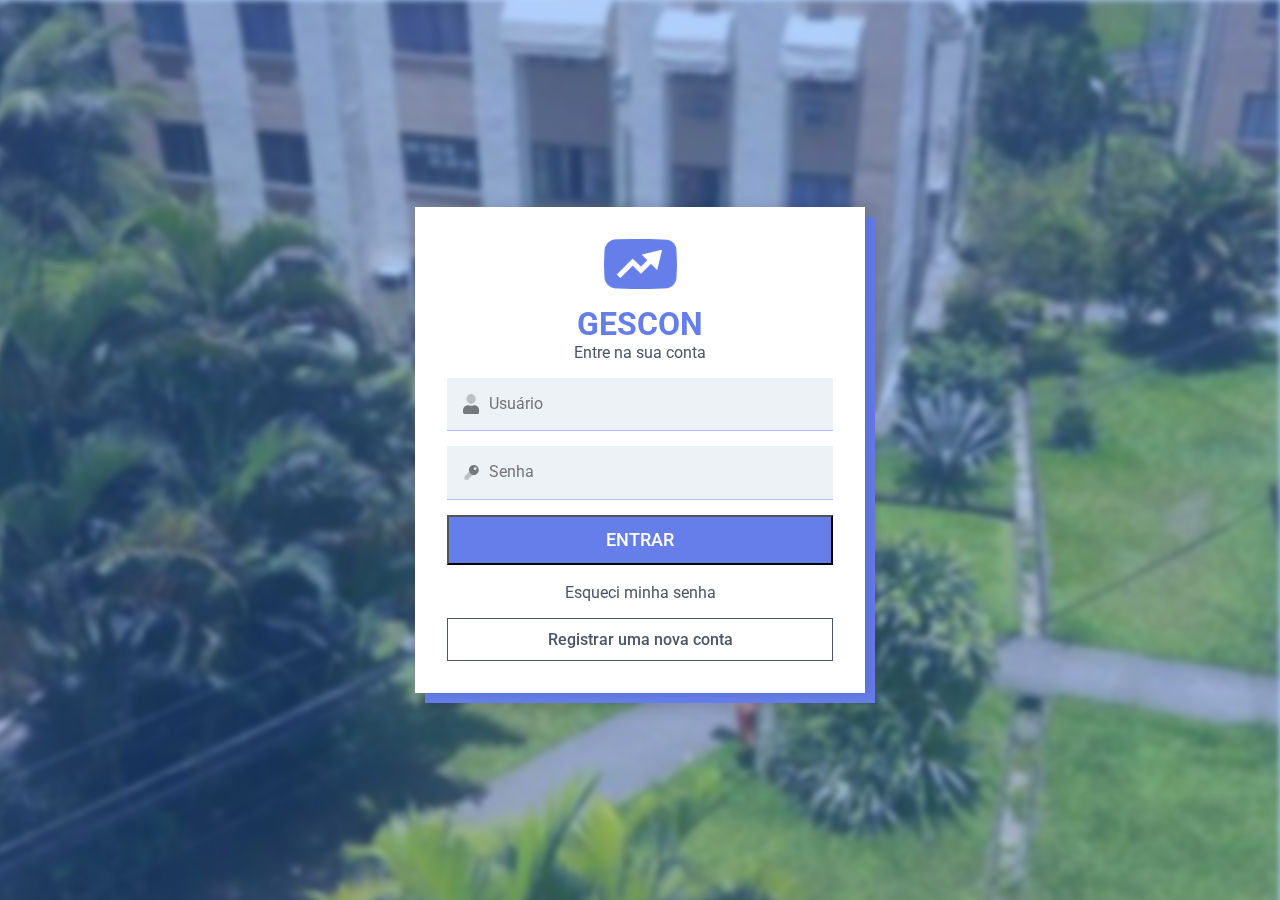
<file: index.html>
<!DOCTYPE html>
<html lang="pt-BR" class="fundo">
  <head>
    <meta charset="UTF-8" />
    <meta name="viewport" content="width=device-width, initial-scale=1.0" />
    <title>Login GESCON</title>

    <link rel="preconnect" href="https://fonts.googleapis.com" />
    <link rel="preconnect" href="https://fonts.gstatic.com" crossorigin />
    <link href="https://fonts.googleapis.com/css2?family=Roboto:wght@400;500;700&display=swap" rel="stylesheet" />

    <link rel="stylesheet" href="./css/fundo.css" />

    <link rel="stylesheet" href="./css/pagina.css" />

    <link rel="stylesheet" href="./css/titulo-principal.css" />

    <link rel="stylesheet" href="./css/formulario.css" />
    <link rel="stylesheet" href="./css/formulario/imagem.css" />
    <link rel="stylesheet" href="./css/formulario/titulo.css" />
    <link rel="stylesheet" href="./css/formulario/subtitulo.css" />
    <link rel="stylesheet" href="./css/formulario/botao-submit.css" />
    <link rel="stylesheet" href="./css/formulario/esqueci.css" />
    <link rel="stylesheet" href="./css/formulario/registrar.css" />

    <link rel="stylesheet" href="./css/organizador-campos.css" />

    <link rel="stylesheet" href="./css/campo.css" />
    <link rel="stylesheet" href="./css/campo/label-senha.css" />
    <link rel="stylesheet" href="./css/campo/label-usuario.css" />

    <link rel="stylesheet" href="./css/auxiliar.css" />

    <link rel="stylesheet" href="./css/style.css" />
  </head>
  <body class="pagina">
    <h1 class="titulo_principal">Página de login do GESCON</h1>
    <form class="formulario" id="formulario">
      <div class="imagem__formulario" aria-disabled="true"></div>
      <h2 class="titulo__formulario">GESCON</h2>
      <h3 class="subtitulo__formulario">Entre na sua conta</h3>
      <div class="organizador_campos">
        <label for="usuario" class="campo" id="label_usuario">
          <div class="label_usuario__campo"></div>
          <div id="erro">
            <input type="text" id="usuario" placeholder="Usuário" /></div
        ></label>

        <label for="senha" class="campo" id="label_senha">
          <div class="label_senha__campo"></div>
          <div id="erro">
            <input type="password" id="senha" placeholder="Senha" /></div
        ></label>
      </div>
      <!-- <input type="submit" value="ENTRAR" class="botao_submit__formulario" id="botao_submit" /> -->
      <button type="submit" class="botao_submit__formulario" id="botao_submit">ENTRAR</button>
      <a href="#" class="esqueci__formulario">Esqueci minha senha</a>
      <a href="#" class="registrar__formulario">Registrar uma nova conta</a>
    </form>
    <script src="./js/login.js"></script>
  </body>
</html>
</file>
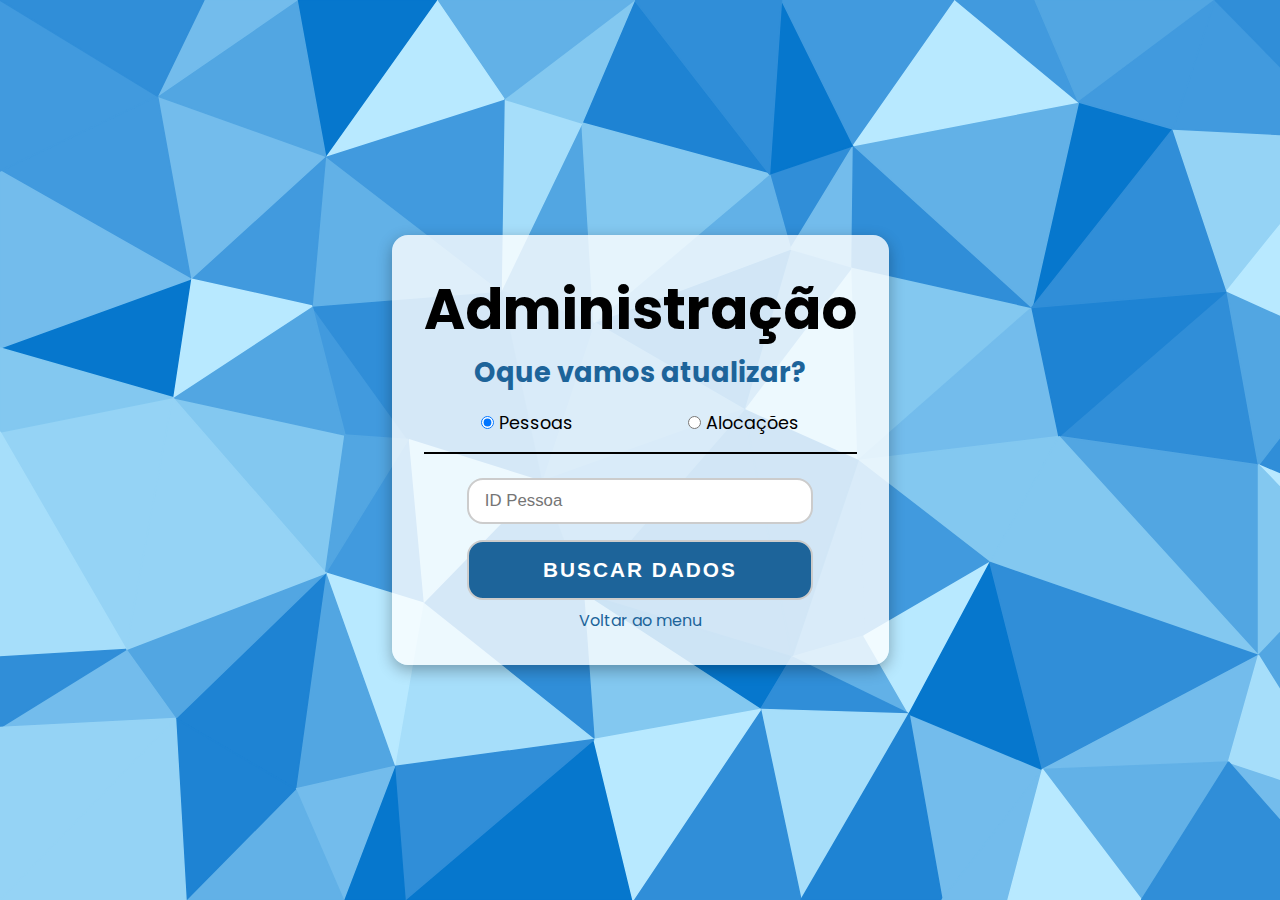
<file: Tela de Cadastro e Consulta/Atualização/index.html>
<!DOCTYPE html>
<html lang="pt-br">
<head>
  <link rel="stylesheet" href="../assets/css/reset.css">

  <link rel="stylesheet" href="../assets/css/pagina/layout-pagina.css">
  <link rel="stylesheet" href="../assets/css/background/background-poligono.css">
  
  <link rel="stylesheet" href="../assets/css/container/container-cadastro-consulta.css">
  <link rel="stylesheet" href="../assets/css/container/cabecalho/cabecalho.css">
  <link rel="stylesheet" href="../assets/css/container/cabecalho/cabecalho__titulo.css">
  <link rel="stylesheet" href="../assets/css/container/cabecalho/cabecalho__subtitulo.css">
  <link rel="stylesheet" href="../assets/css/container/cabecalho/cabecalho__tipo-form.css">
  <link rel="stylesheet" href="../assets/css/form/layout-form.css">
  <link rel="stylesheet" href="../assets/css/form/link.css">
  <link rel="stylesheet" href="../assets/css/form/input/input.css">
  <link rel="stylesheet" href="../assets/css/form/input/botao.css">

  <link rel="stylesheet" href="../assets/css/auxiliar.css">
  <link rel="stylesheet" href="../assets/css/media_queries.css">

  <meta charset="UTF-8">
  <meta name="viewport" content="width=device-width, initial-scale=1.0">

  <title>Atualizar</title>
</head>
<body class="pagina">
  <div class="container-consulta">
    <!-- Cabecalho -->
    <header class="cabecalho">
      <h1 class="cabecalho__titulo">Administração</h1>
      <h3 class="cabecalho__subtitulo">Oque vamos atualizar?</h3>
      <fieldset class="cabecalho__tipo-form">
        <label for="pessoas" class="radio-label">
          <input type="radio" name="tipo-consulta" id="pessoas" checked> Pessoas
        </label>
        <label for="alocacoes" class="radio-label">
          <input type="radio" name="tipo-consulta" id="alocacoes"> Alocações
        </label>
      </fieldset>
    </header>
    
    <!-- Consulta de Pessoas -->
    <form class="form form-pessoas">
      <fieldset>
        <input type="number" id="idPessoa" class="form__input" placeholder="ID Pessoa" required>
      </fieldset>
      <button type="submit" class="form__botao">Buscar dados</button>
      <a href="../Menu/index.html" class="link">Voltar ao menu</a>
    </form>

    <!-- Formulário de Atualização -->
    <form class="form form-atualizarPessoas hidden">
      <fieldset>
        <input type="text" class="form__input" id="nome" value="Ciclano do Exemplo"   placeholder="Nome Completo">
        <input type="text" class="form__input" id="cpf" value="999.999.999-88" maxlength="14" placeholder="CPF" pattern="^(\d{3})[. ]?(\d{3})[. ]?(\d{3})[- ]?(\d{2}$)$">
        <input type="email" class="form__input" id="email" value="exemplo1projeto@gmail.com" placeholder="Email">
        <input type="tel" class="form__input" id="telefone" value="(21)99612-2462" maxlength="14" pattern="^(\(?\d{2}\)?)\s?(9\d{4})[-\s]?(\d{4})$" placeholder="Telefone">
      </fieldset>
      <button class="form__botao" id="botao-atualizar">Atualizar Dados</button>
      <a href="../Menu/index.html" class="link">Voltar ao menu</a>
      <a href="." class="link">Atualizar outra coisa</a>
    </form>

    <!-- Consulta de Alocações -->
    <form class="form form-alocacoes hidden">
      <fieldset>
        <input type="number" name="" id="idAloc" class="form__input" placeholder="ID Alocação" required>
      </fieldset>
      <button type="submit" class="form__botao">Buscar dados</button>
      <a href="../Menu/index.html" class="link">Voltar ao menu</a>
    </form>

    <!-- Formulário de Atualização -->
    <form class="form form-atualizarAlocacoes hidden">
      <fieldset>
        <input type="number" id="proprietario" class="form__input" placeholder="Proprietário" required>
        <input type="number" id="bloco" class="form__input" min="1" placeholder="Bloco" required>
        <input type="number" id="apt" class="form__input" min="1" placeholder="Apartamento" required>
      </fieldset>
      <button class="form__botao" id="botao-atualizar">Atualizar Dados</button>
      <a href="../Menu/index.html" class="link">Voltar ao menu</a>
      <a href="." class="link">Atualizar outra coisa</a>
    </form>
  </div>

  <script src="js/script.js"></script>
</body>
</html>
</file>
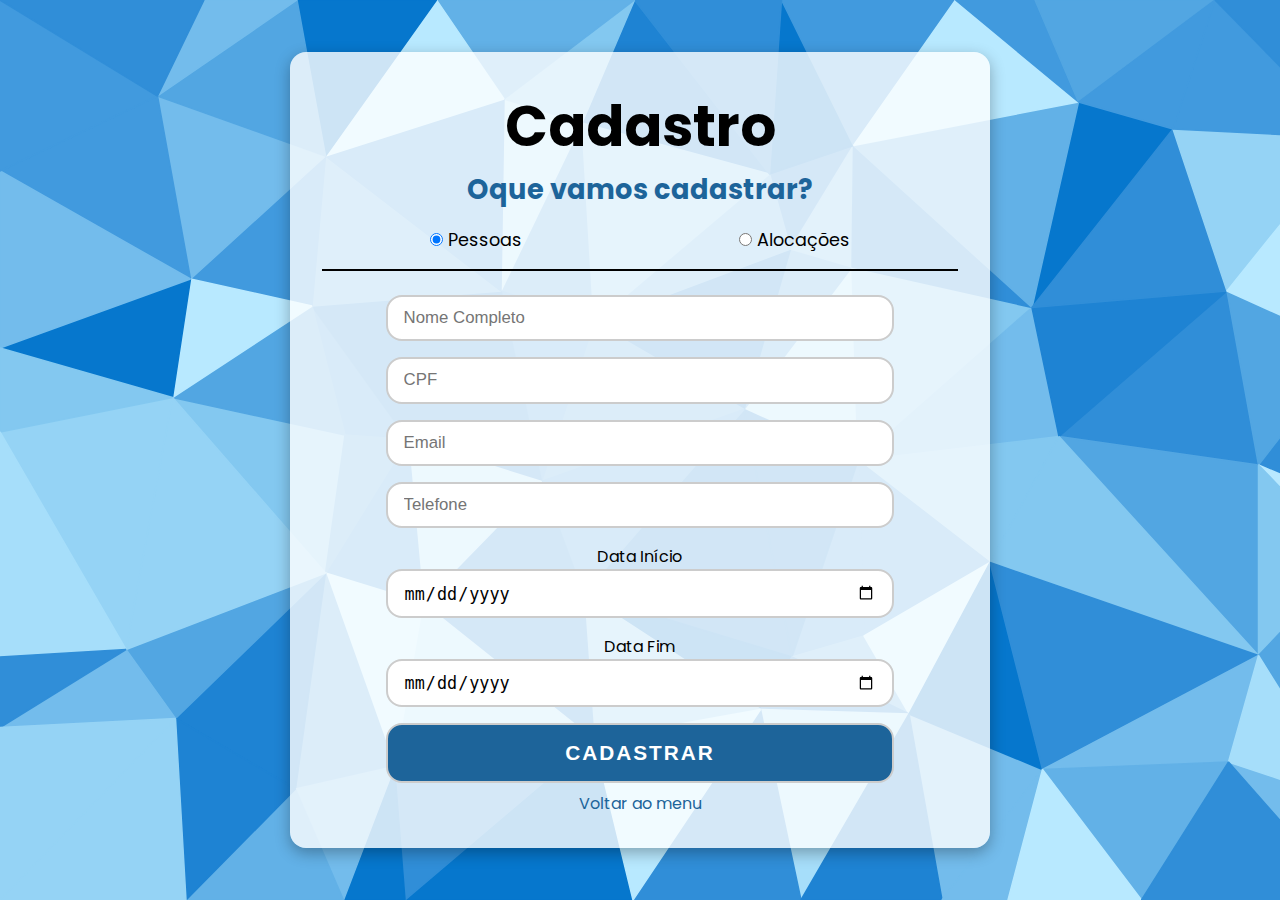
<file: Tela de Cadastro e Consulta/Cadastro/index.html>
<!DOCTYPE html>
<html lang="pt-br">
<head>
  <link rel="stylesheet" href="../assets/css/reset.css">
  
  <link rel="stylesheet" href="../assets/css/pagina/layout-pagina.css">
  <link rel="stylesheet" href="../assets/css/background/background-poligono.css">
  
  <link rel="stylesheet" href="../assets/css/container/container-cadastro-consulta.css">
  <link rel="stylesheet" href="../assets/css/form/layout-form.css">
  <link rel="stylesheet" href="../assets/css/container/cabecalho/cabecalho.css">
  <link rel="stylesheet" href="../assets/css/container/cabecalho/cabecalho__titulo.css">
  <link rel="stylesheet" href="../assets/css/container/cabecalho/cabecalho__subtitulo.css">
  <link rel="stylesheet" href="../assets/css/container/cabecalho/cabecalho__tipo-form.css">
  
  <link rel="stylesheet" href="../assets/css/form/input/select-box.css">
  <link rel="stylesheet" href="../assets/css/form/input/input.css">
  <link rel="stylesheet" href="../assets/css/form/input/botao.css">
  <link rel="stylesheet" href="../assets/css/form/link.css">
  <link rel="stylesheet" href="../assets/css/form/input/input-contas.css">
  
  <link rel="stylesheet" href="../assets/css/auxiliar.css">
  <link rel="stylesheet" href="../assets/css/media_queries.css">

  <meta charset="UTF-8">
  <meta name="viewport" content="width=device-width, initial-scale=1.0">
  <title>Tela de Cadastro</title>
</head>
<body class="pagina">
  <div class="container-cadastro">
    <!-- Cabeçalho -->
    <header class="cabecalho">
      <h1 class="cabecalho__titulo">Cadastro</h1>
      <h2 class="cabecalho__subtitulo">Oque vamos cadastrar?</h2>
      <fieldset class="cabecalho__tipo-form">
        <label for="pessoas" class="radio-label">
          <input type="radio" name="tipo-form" id="pessoas" checked> Pessoas
        </label>
        <label for="alocacoes" class="radio-label">
          <input type="radio" name="tipo-form" id="alocacoes"> Alocações
        </label>
      </fieldset>
    </header>
    
    <!-- Cadastro de Pessoas-->
    <form method="post" class="form form-pessoas">
      <fieldset>
      <input type="text" class="form__input" id="nome" placeholder="Nome Completo" required>
      <input type="text" class="form__input" id="cpf" maxlength="14" placeholder="CPF" pattern="^(\d{3})[. ]?(\d{3})[. ]?(\d{3})[- ]?(\d{2}$)$" required>
      <input type="email" class="form__input" id="email" placeholder="Email">
      <input type="tel" class="form__input" id="telefone" maxlength="14" pattern="^(\(?\d{2}\)?)\s?(9\d{4})[-\s]?(\d{4})$" placeholder="Telefone">
      <label for="dataInicio">
        Data Início <input type="date" class="form__input" id="dataInicio" required>
      </label>
      <label for="dataFim">
        Data Fim <input type="date" class="form__input" id="dataInicio">
      </label>
      </fieldset>
      <button type="submit" class="form__botao">Cadastrar</button>
      <a href="../Menu/index.html" class="link">Voltar ao menu</a>
    </form>

    <!-- Cadastro de Alocações -->
    <form method="post" class="form form-alocacoes hidden">
      <fieldset>
        <input type="number" id="proprietario" class="form__input" placeholder="Proprietário" required>
        <input type="number" id="bloco" class="form__input" min="1" placeholder="Bloco" required>
        <input type="number" id="apt" class="form__input" min="1" placeholder="Apartamento" required>
      </fieldset>
      <button type="submit" class="form__botao">Cadastrar</button>
      <a href="../Menu/index.html" class="link">Voltar ao menu</a>
    </form>
  </div>
  <script src="js/script.js"></script>
</body> 
</html>
</file>
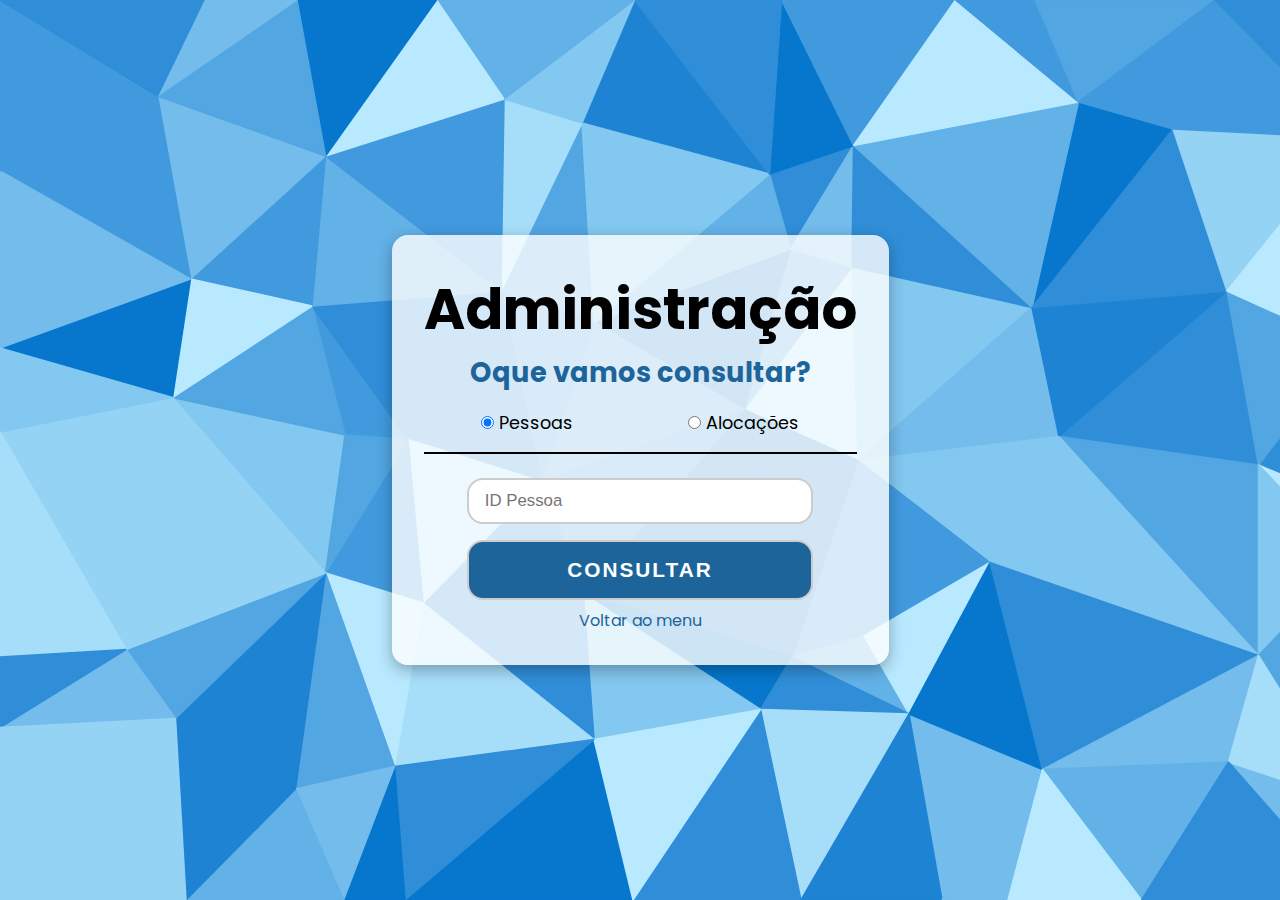
<file: Tela de Cadastro e Consulta/Consulta/index.html>
<!DOCTYPE html>
<html lang="pt-br">
<head>
  <link rel="stylesheet" href="../assets/css/reset.css">

  <link rel="stylesheet" href="../assets/css/pagina/layout-pagina.css">
  <link rel="stylesheet" href="../assets/css/background/background-poligono.css">
  
  <link rel="stylesheet" href="../assets/css/container/container-cadastro-consulta.css">
  <link rel="stylesheet" href="../assets/css/container/cabecalho/cabecalho.css">
  <link rel="stylesheet" href="../assets/css/container/cabecalho/cabecalho__titulo.css">
  <link rel="stylesheet" href="../assets/css/container/cabecalho/cabecalho__subtitulo.css">
  <link rel="stylesheet" href="../assets/css/container/cabecalho/cabecalho__tipo-form.css">
  <link rel="stylesheet" href="../assets/css/form/layout-form.css">
  <link rel="stylesheet" href="../assets/css/form/link.css">
  <link rel="stylesheet" href="../assets/css/form/input/input.css">
  <link rel="stylesheet" href="../assets/css/form/input/botao.css">

  <link rel="stylesheet" href="../assets/css/resultado/container-resultado.css">
  <link rel="stylesheet" href="../assets/css/resultado/resultado.css">
  <link rel="stylesheet" href="../assets/css/resultado/resultado__titulo.css">  
  <link rel="stylesheet" href="../assets/css/resultado/resultado__info.css">

  <link rel="stylesheet" href="../assets/css/auxiliar.css">
  <link rel="stylesheet" href="../assets/css/media_queries.css">

  <meta charset="UTF-8">
  <meta name="viewport" content="width=device-width, initial-scale=1.0">
  <title>Consulta</title>
  <script>
    document.addEventListener('DOMContentLoaded', function() {
    const formPessoas = document.querySelector(".form-pessoas");
    const formAlocacoes = document.querySelector(".form-alocacoes");

    formPessoas.addEventListener('submit', (evento) => {
      event.preventDefault();
    })

    formAlocacoes.addEventListener('submit', (evento) => {
      event.preventDefault();
    })
    })
  </script>
</head>
<body class="pagina">
  <div class="container-consulta">
    <!-- Cabecalho -->
    <header class="cabecalho">
      <h1 class="cabecalho__titulo">Administração</h1>
      <h3 class="cabecalho__subtitulo">Oque vamos consultar?</h3>
      <fieldset class="cabecalho__tipo-form">
        <label for="pessoas" class="radio-label">
          <input type="radio" name="tipo-consulta" id="pessoas" checked> Pessoas
        </label>
        <label for="alocacoes" class="radio-label">
          <input type="radio" name="tipo-consulta" id="alocacoes"> Alocações
        </label>
      </fieldset>
    </header>
    
    <!-- Consulta de Pessoas -->
    <form method="post" class="form form-pessoas">
      <fieldset>
        <input type="number" id="idPessoa" class="form__input" placeholder="ID Pessoa" required>
      </fieldset>
      <button type="submit" class="form__botao">Consultar</button>
      <a href="../Menu/index.html" class="link">Voltar ao menu</a>
    </form>

    <!-- Resultado Pessoas -->
    <div class="container-resultado hidden" id="resultado-pessoas">
      <div class="resultado">
        <h2 class="cabecalho__titulo">Resultado </h2>
        <p class="info-label">
          Nome: <span class="resultado__info" id="nome">Ciclano Ramos Pinto</span>
        </p>
        <p class="info-label">
          CPF: <span class="resultado__info" id="cpf">999.999.999-88</span>
        </p>
        <p class="info-label">
          Email: <span class="resultado__info" id="email">exemplo1projeto@gmail.com</span>
        </p>
        <p class="info-label">
          Telefone: <span class="resultado__info" id="telefone">(21)98888-9898</span>
        </p>
        <p class="info-label">
          Data Início: <span class="resultado__info" id="telefone">03/06/2022</span>
        </p>
        <p class="info-label">
          Data Fim: <span class="resultado__info" id="telefone">05/11/2023</span>
        </p>
      </div>
      <a href="../Menu/index.html" class="link">Voltar ao menu</a>
      <a href="." class="link">Consultar outra coisa</a>
    </div>

    <!-- Consulta de Alocações -->
    <form class="form form-alocacoes hidden">
      <fieldset>
        <input type="number" name="" id="idAloc" class="form__input" placeholder="ID Alocação" required>
      </fieldset>
      <button type="submit" class="form__botao">Consultar</button>
      <a href="../Menu/index.html" class="link">Voltar ao menu</a>
    </form>

    <!-- Resultado Alocações -->
    <div class="container-resultado hidden" id="resultado-alocacoes">
      <div class="resultado">
        <h2 class="cabecalho__titulo">Resultado </h2>
        <p class="info-label">
          Proprietário: <span class="resultado__info" id="proprietario">Fulano da Silva Ribeiro</span>
        </p>
        <p class="info-label">
          Bloco: <span class="resultado__info" id="bloco">99</span>
        </p>
        <p class="info-label">
          Apartamento: <span class="resultado__info" id="apartamento">202</span>
        </p>
      </div>
      <a href="../Menu/index.html" class="link">Voltar ao menu</a>
      <a href="." class="link">Consultar outra coisa</a>
    </div>
  </div>

  <script src="js/script.js"></script>
</body>
</html>
</file>
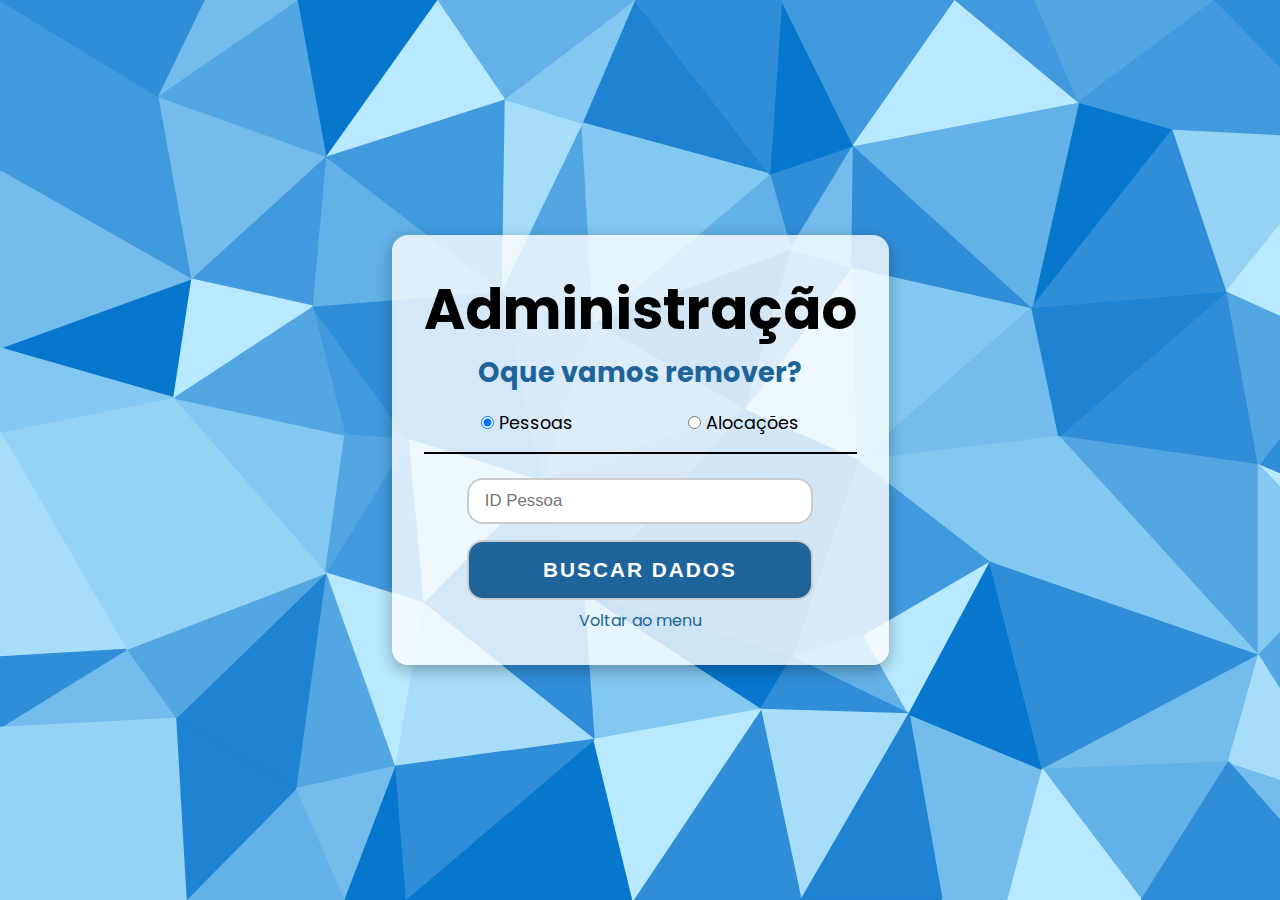
<file: Tela de Cadastro e Consulta/Deleção/index.html>
<!DOCTYPE html>
<html lang="pt-br">
<head>
  <link rel="stylesheet" href="../assets/css/reset.css">

  <link rel="stylesheet" href="../assets/css/pagina/layout-pagina.css">
  <link rel="stylesheet" href="../assets/css/background/background-poligono.css">
  
  <link rel="stylesheet" href="../assets/css/container/container-cadastro-consulta.css">
  <link rel="stylesheet" href="../assets/css/container/cabecalho/cabecalho.css">
  <link rel="stylesheet" href="../assets/css/container/cabecalho/cabecalho__titulo.css">
  <link rel="stylesheet" href="../assets/css/container/cabecalho/cabecalho__subtitulo.css">
  <link rel="stylesheet" href="../assets/css/container/cabecalho/cabecalho__tipo-form.css">
  <link rel="stylesheet" href="../assets/css/form/layout-form.css">
  <link rel="stylesheet" href="../assets/css/form/link.css">
  <link rel="stylesheet" href="../assets/css/form/input/input.css">
  <link rel="stylesheet" href="../assets/css/form/input/botao.css">

  <link rel="stylesheet" href="../assets/css/resultado/container-resultado.css">
  <link rel="stylesheet" href="../assets/css/resultado/resultado.css">
  <link rel="stylesheet" href="../assets/css/resultado/resultado__titulo.css">
  <link rel="stylesheet" href="../assets/css/resultado/resultado__info.css">

  <link rel="stylesheet" href="../assets/css/auxiliar.css">
  <link rel="stylesheet" href="../assets/css/media_queries.css">
  <meta charset="UTF-8">
  <meta name="viewport" content="width=device-width, initial-scale=1.0">
  <title>Remoção</title>
</head>
<body class="pagina">
  <div class="container-consulta">
    <!-- Cabecalho -->
    <header class="cabecalho">
      <h1 class="cabecalho__titulo">Administração</h1>
      <h3 class="cabecalho__subtitulo">Oque vamos remover?</h3>
      <fieldset class="cabecalho__tipo-form">
        <label for="pessoas" class="radio-label">
          <input type="radio" name="tipo-consulta" id="pessoas" checked> Pessoas
        </label>
        <label for="alocacoes" class="radio-label">
          <input type="radio" name="tipo-consulta" id="alocacoes"> Alocações
        </label>
      </fieldset>
    </header>
    
    <!-- Consulta de Pessoas -->
    <form class="form form-pessoas">
      <fieldset>
        <input type="number" id="idPessoa" class="form__input" placeholder="ID Pessoa" required>
      </fieldset>
      <button type="submit" class="form__botao">Buscar dados</button>
      <a href="../Menu/index.html" class="link">Voltar ao menu</a>
    </form>

    <!-- Resultado Pessoas -->
    <div class="container-resultado hidden" id="resultado-pessoas">
      <div class="resultado">
        <h2 class="cabecalho__titulo">Informações </h2>
        <p class="info-label">
          Nome: <span class="resultado__info" id="nome">Ciclano Ramos Pinto</span>
        </p>
        <p class="info-label">
          CPF: <span class="resultado__info" id="cpf">999.999.999-88</span>
        </p>
        <p class="info-label">
          Email: <span class="resultado__info" id="email">exemplo1projeto@gmail.com</span>
        </p>
        <p class="info-label">
          Telefone: <span class="resultado__info" id="telefone">(21)98888-9898</span>
        </p>
        <p class="info-label">
          Data Início: <span class="resultado__info" id="telefone">03/06/2022</span>
        </p>
        <p class="info-label">
          Data Fim: <span class="resultado__info" id="telefone">05/11/2023</span>
        </p>
      </div>
      <button class="form__botao" id="botao-atualizar">Remover</button>
      <a href="../Menu/index.html" class="link">Voltar ao menu</a>
      <a href="." class="link">Remover outra coisa</a>
    </div>
    

    <!-- Consulta de Alocações -->
    <form class="form form-alocacoes hidden">
      <fieldset>
        <input type="number" name="" id="idAloc" class="form__input" placeholder="ID Alocação" required>
      </fieldset>
      <button type="submit" class="form__botao">Buscar dados</button>
      <a href="../Menu/index.html" class="link">Voltar ao menu</a>
    </form>

    <!-- Resultado Alocações -->
    <div class="container-resultado hidden" id="resultado-alocacoes">
      <div class="resultado">
        <h2 class="cabecalho__titulo">Informações </h2>
        <p class="info-label">
          Proprietário: <span class="resultado__info" id="proprietario">Fulano da Silva Ribeiro</span>
        </p>
        <p class="info-label">
          Bloco: <span class="resultado__info" id="bloco">99</span>
        </p>
        <p class="info-label">
          Apartamento: <span class="resultado__info" id="apartamento">202</span>
        </p>
      </div>
      <button class="form__botao" id="botao-atualizar">Remover</button>
      <a href="../Menu/index.html" class="link">Voltar ao menu</a>
      <a href="." class="link">Remover outra coisa</a>
    </div>
    
  </div>
  <script src="js/script.js"></script>
</body>
</html>
</file>
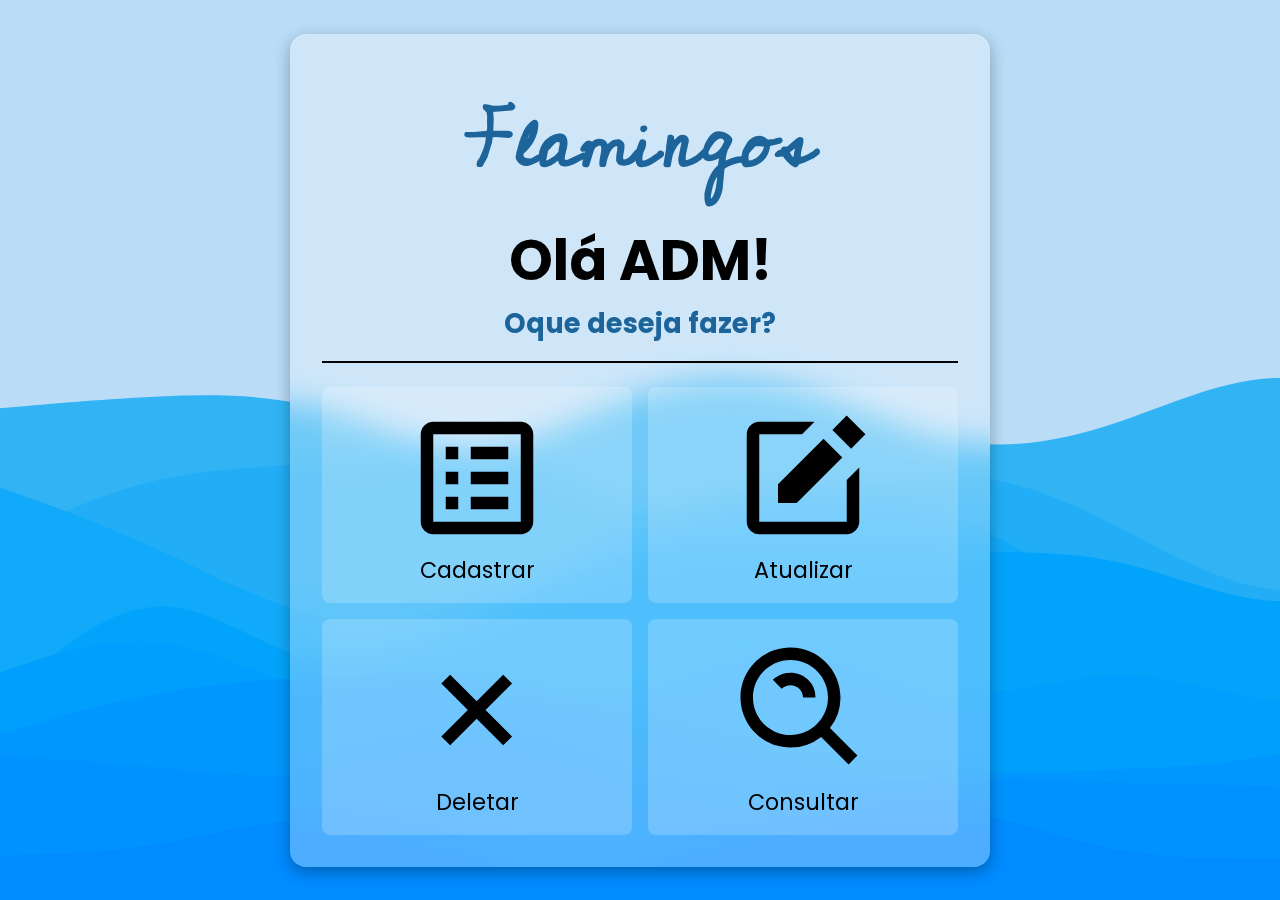
<file: Tela de Cadastro e Consulta/Menu/index.html>
<!DOCTYPE html>
<html lang="pt-br">
<head>
  <link rel="stylesheet" href="../assets/css/auxiliar.css">
  <link rel="stylesheet" href="../assets/css/reset.css">
  
  <link rel="stylesheet" href="../assets/css/pagina/layout-pagina.css">
  <link rel="stylesheet" href="../assets/css/background/background-ondas.css">
  <link rel="stylesheet" href="../assets/css/container/container-menu.css">
  
  <link rel="stylesheet" href="../assets/css/container/container-menu.css">
  <link rel="stylesheet" href="../assets/css/container/cabecalho/cabecalho.css">
  <link rel="stylesheet" href="../assets/css/container/cabecalho/cabecalho__titulo.css">
  <link rel="stylesheet" href="../assets/css/container/cabecalho/cabecalho__subtitulo.css">
  <link rel="stylesheet" href="../assets/css/menu/menu.css">
  <link rel="stylesheet" href="../assets/css/container/container__titulo.css">
  <link rel="stylesheet" href="../assets/css/menu/menu__item.css">

  <link rel="stylesheet" href="../assets/css/media_queries.css">

  <meta charset="UTF-8">
  <meta name="viewport" content="width=device-width, initial-scale=1.0">
  <title>Menu</title>
</head>
<body class="pagina">
  <div class="container-menu">
    <h1 class="container__titulo">Flamingos</h1>
    <header class="cabecalho">
      <h2 class="cabecalho__titulo">Olá ADM!</h1>
      <h3 class="cabecalho__subtitulo">Oque deseja fazer?</h3>
    </header>
      <div class="menu">
        <a href="../Cadastro/index.html" target="_blank" class="menu__item">
          <img src="../assets/imagens/bx-spreadsheet.svg" alt="icone" class="item-image">
          <span id="cadastrar">Cadastrar</span>
        </a>
        <a href="../Atualização/index.html" target="_blank" class="menu__item">
          <img src="../assets/imagens/bxs-edit.svg" alt="icone" class="item-image">
          <span id="cadastrar">Atualizar</span>
        </a>
        <a href="../Deleção/index.html" target="_blank" class="menu__item">
          <img src="../assets/imagens/bx-x.svg" alt="icone" class="item-image">
          <span id="cadastrar">Deletar</span>
        </a>
        <a href="../Consulta/index.html" target="_blank" class="menu__item">
          <img src="../assets/imagens/bx-search-alt.svg" alt="icone" class="item-image">
          <span id="consultar">Consultar</span>
        </a>
      </div>
    </h1>
  </div>
</body>
</html>
</file>
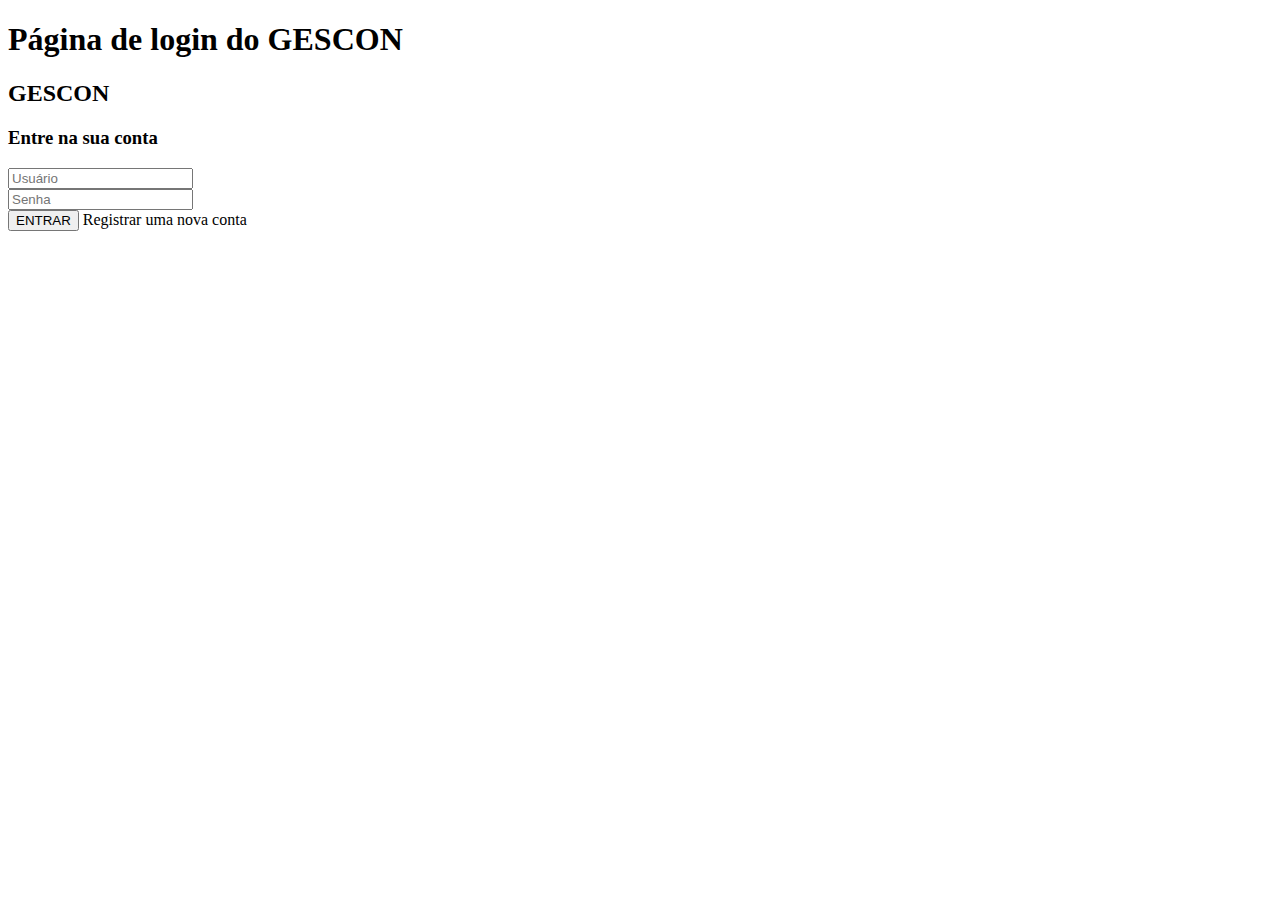
<file: target/classes/templates/index.html>
<!DOCTYPE html>
<html lang="pt-BR" class="fundo" xmlns:th="http://www.thymeleaf.org">
  <head>
    <meta charset="UTF-8" />
    <meta name="viewport" content="width=device-width, initial-scale=1.0" />
    <title>Login GESCON</title>

    <link rel="preconnect"th:href="@{https://fonts.googleapis.com}" />
    <link rel="preconnect" th:href="@{https://fonts.gstatic.com}" crossorigin />
    <link th:href="@{https://fonts.googleapis.com/css2?family=Roboto:wght@400;500;700&display=swap}" rel="stylesheet" />

    <link rel="stylesheet" th:href="@{/login/css/fundo.css}" />

    <link rel="stylesheet" th:href="@{/login/css/pagina.css}" />

    <link rel="stylesheet" th:href="@{/login/css/titulo-principal.css}"/>

    <link rel="stylesheet" th:href="@{/login/css/formulario.css}"/>
    <link rel="stylesheet" th:href="@{/login/css/imagem.css}"/>
    <link rel="stylesheet" th:href="@{/login/css/titulo.css}"/>
    <link rel="stylesheet" th:href="@{/login/css/subtitulo.css}"/>
    <link rel="stylesheet" th:href="@{/login/css/formulario/botao-submit.css}"/>
    <link rel="stylesheet" th:href="@{/login/css/esqueci.css}"/>
    <link rel="stylesheet" th:href="@{/login/css/formulario/registrar.css}" />

    <link rel="stylesheet" th:href="@{/login/css/organizador-campos.css}"/>

    <link rel="stylesheet" th:href="@{/login/css/campo.css}"/>
    <link rel="stylesheet" th:href="@{/login/css/label-senha.css}"/>
    <link rel="stylesheet" th:href="@{/login/css/label-usuario.css}"/>

    <link rel="stylesheet" th:href="@{/login/css/auxiliar.css}"/>

    <link rel="stylesheet" th:href="@{/login/css/style.css}"/>
  </head>
  <body class="pagina">
    <h1 class="titulo_principal">Página de login do GESCON</h1>
    <form action="/login" method="post" th:object="${LoginRequisicao}" class="formulario" id="formulario">
      <div class="imagem__formulario" aria-disabled="true"></div>
      <h2 class="titulo__formulario">GESCON</h2>
      <h3 class="subtitulo__formulario">Entre na sua conta</h3>
      <div class="organizador_campos">
        <label for="usuario" class="campo" id="label_usuario">
          <div class="label_usuario__campo"></div>
          <div id="erro">
            <input type="text" name="login" id="usuario" placeholder="Usuário" /></div
        ></label>

        <label for="senha" class="campo" id="label_senha">
          <div class="label_senha__campo"></div>
          <div id="erro">
            <input type="password" name="password" id="senha" placeholder="Senha" /></div
        ></label>
      </div>
      <!-- <input type="submit" value="ENTRAR" class="botao_submit__formulario" id="botao_submit" /> -->
      <button type="submit" class="botao_submit__formulario" id="botao_submit">ENTRAR</button>
      <a th:href="@{/registro}" class="registrar__formulario">Registrar uma nova conta</a>
    </form>
  </body>
</html>
</file>
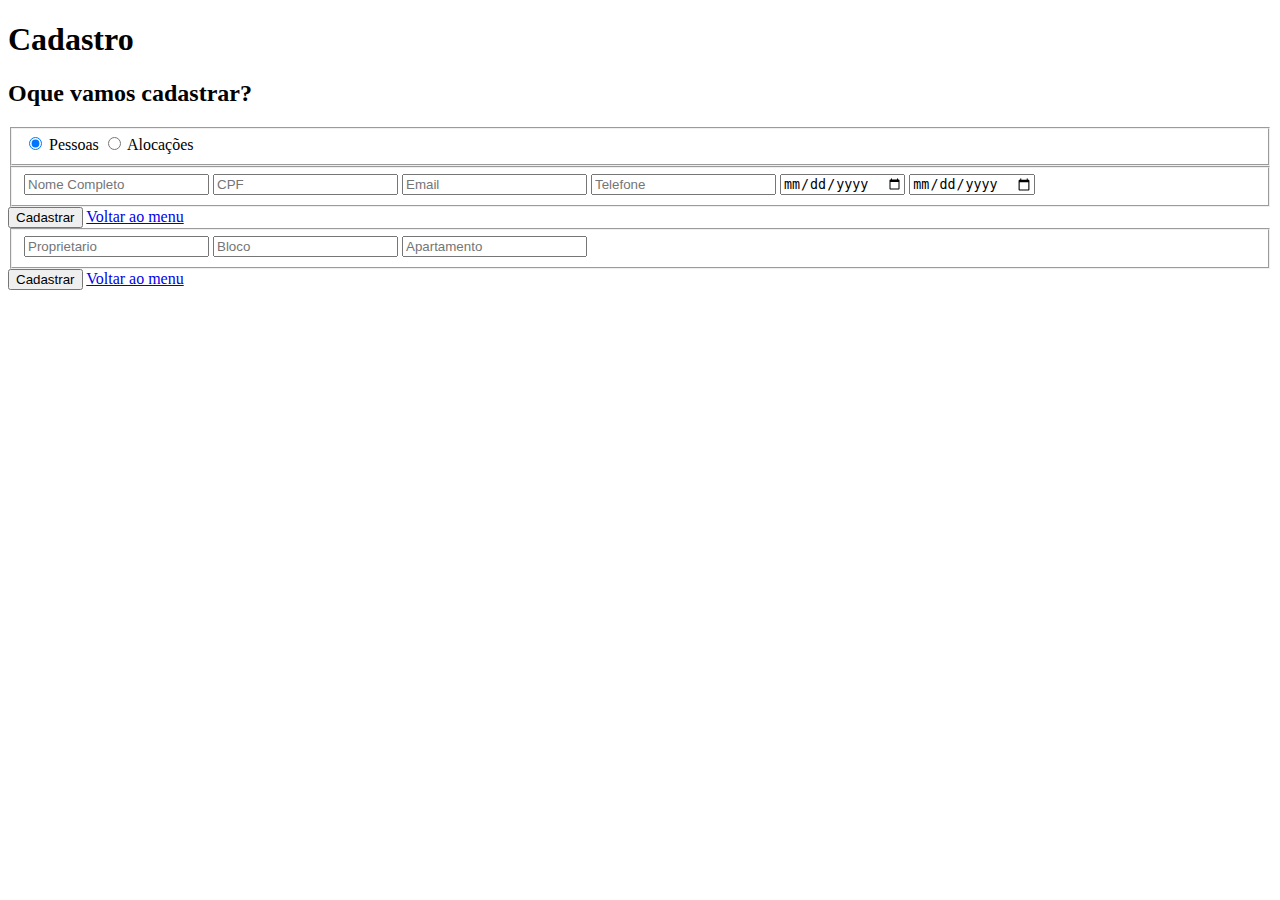
<file: target/classes/templates/cadastro.html>
<!DOCTYPE html>
<html lang="pt-br" xmlns:th="http://www.thymeleaf.org">
<head>
  <link rel="stylesheet" th:href="@{assets/css/reset.css}">
  
  <link rel="stylesheet" th:href="@{assets/css/pagina/layout-pagina.css}">
  <link rel="stylesheet" th:href="@{assets/css/background/background-poligono.css}">
  
  <link rel="stylesheet" th:href="@{assets/css/container/container-cadastro-consulta.css}">
  <link rel="stylesheet" th:href="@{assets/css/form/layout-form.css}">
  <link rel="stylesheet" th:href="@{assets/css/container/cabecalho/cabecalho.css}">
  <link rel="stylesheet" th:href="@{assets/css/container/cabecalho/cabecalho__titulo.css}">
  <link rel="stylesheet" th:href="@{assets/css/container/cabecalho/cabecalho__subtitulo.css}">
  <link rel="stylesheet" th:href="@{assets/css/container/cabecalho/cabecalho__tipo-form.css}">
  
  <link rel="stylesheet" th:href="@{assets/css/form/input/select-box.css}">
  <link rel="stylesheet" th:href="@{assets/css/form/input/input.css}">
  <link rel="stylesheet" th:href="@{assets/css/form/input/submit-btn.css}">
  <link rel="stylesheet" th:href="@{assets/css/form/link-menu.css}">
  
  <link rel="stylesheet" th:href="@{assets/css/auxiliar.css}">
  <link rel="stylesheet" th:href="@{assets/css/media_queries.css}">

  <meta charset="UTF-8">
  <meta name="viewport" content="width=device-width, initial-scale=1.0">
  <title>Tela de Cadastro</title>
</head>
<body class="pagina">
  <div class="container-cadastro">
    <!-- Cabeçalho -->
    <header class="cabecalho">
      <h1 class="cabecalho__titulo">Cadastro</h1>
      <h2 class="cabecalho__subtitulo">Oque vamos cadastrar?</h2>
      <fieldset class="cabecalho__tipo-form">
        <label for="pessoas" class="radio-label">
          <input type="radio" name="tipo-form" id="pessoas" checked> Pessoas
        </label>
        <label for="alocacoes" class="radio-label">
          <input type="radio" name="tipo-form" id="alocacoes"> Alocações
        </label>
      </fieldset>
    </header>
    
    <!-- Cadastro de Pessoas-->
    <form action="cadmorador" method="post" class="form form-pessoas">
      <fieldset>
      <input type="text" class="form__input" name="nome" id="nome" placeholder="Nome Completo" required>
      <input type="text" class="form__input" name="cpf" id="cpf" maxlength="14" placeholder="CPF" pattern="^(\d{3})[. ]?(\d{3})[. ]?(\d{3})[- ]?(\d{2}$)$" required>
      <input type="email" class="form__input" name="email" id="email" placeholder="Email">
      <input type="tel" class="form__input" name="telefone" id="telefone" maxlength="14" pattern="^(\(?\d{2}\)?)\s?(9\d{4})[-\s]?(\d{4})$" placeholder="Telefone">
      <input type="date" class="form__input" id="nome" name="inicio" placeholder="Nome Completo" required>
      <input type="date" class="form__input" id="nome" name="termino"placeholder="Nome Completo">
      </fieldset>
      <button type="submit" class="form__submit-btn">Cadastrar</button>
      <a href="/menu" class="link-menu">Voltar ao menu</a>
    </form>

    <!-- Cadastro de Alocações -->
    <form action="cadapartamento" method="post" class="form form-alocacoes hidden">
      <fieldset>
        <input type="text" id="idPessoa" name="proprietario" class="form__input" placeholder="Proprietario" required>
        <input type="number" id="bloco" name="bloco" class="form__input" min="1" placeholder="Bloco" required>
        <input type="number" id="apt" name="apartamento" class="form__input" min="1" placeholder="Apartamento" required>
      </fieldset>
      <button type="submit" class="form__submit-btn">Cadastrar</button>
      <a href="/menu" class="link-menu">Voltar ao menu</a>
    </form>
  </div>
  <script type="text/javascript" th:src="@{/cadastro/script.js}"></script>
</body> 
</html>
</file>
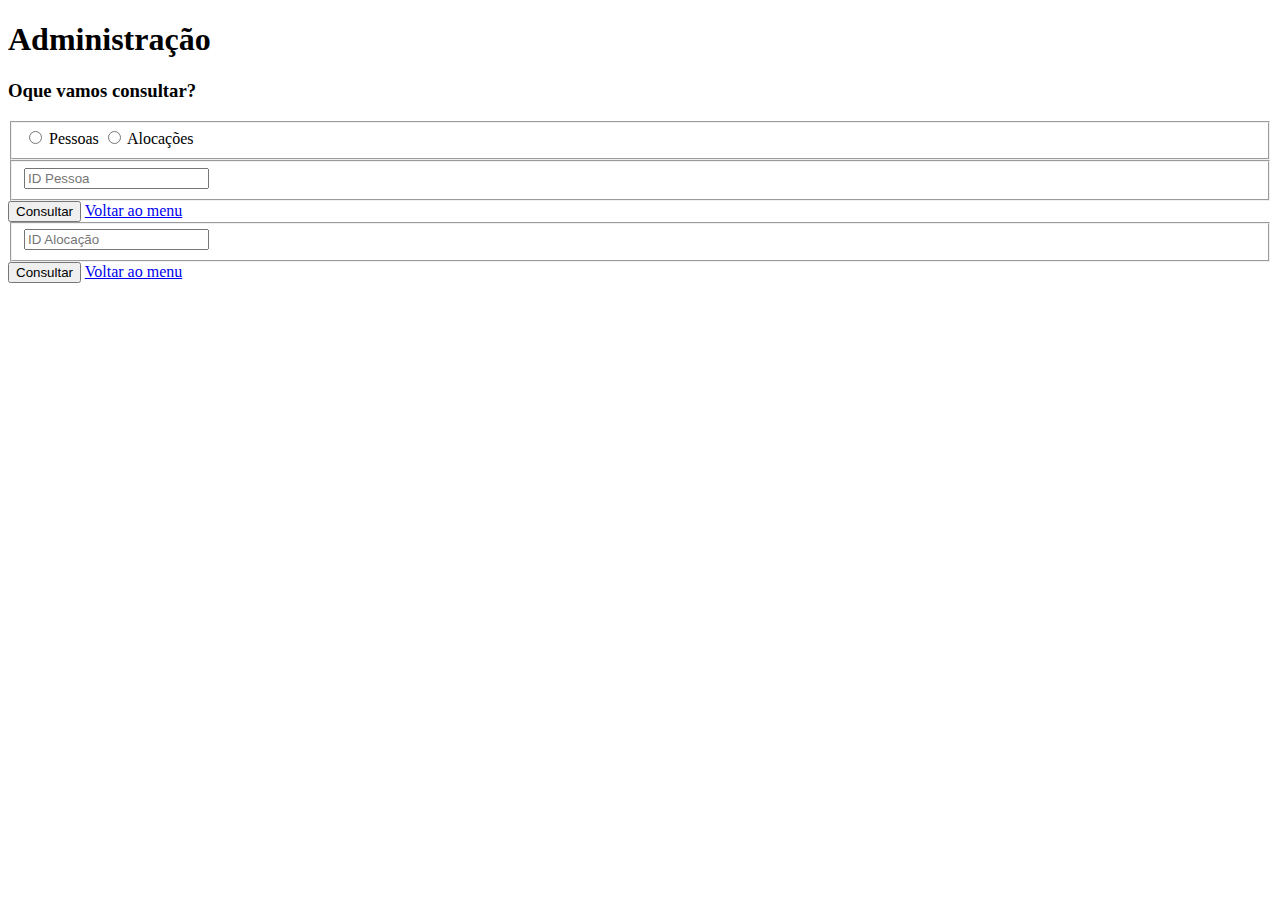
<file: target/classes/templates/consulta.html>
<!DOCTYPE html>
<html lang="pt-br" xmlns:th="http://www.thymeleaf.org">
<head>
  <link rel="stylesheet" th:href="@{/assets/css/reset.css}">

  <link rel="stylesheet" th:href="@{/assets/css/pagina/layout-pagina.css}">
  <link rel="stylesheet" th:href="@{/assets/css/background/background-poligono.css}">
  
  <link rel="stylesheet" th:href="@{/assets/css/container/container-cadastro-consulta.css}">
  <link rel="stylesheet" th:href="@{/assets/css/container/cabecalho/cabecalho.css}">
  <link rel="stylesheet" th:href="@{/assets/css/container/cabecalho/cabecalho__titulo.css}">
  <link rel="stylesheet" th:href="@{/assets/css/container/cabecalho/cabecalho__subtitulo.css}">
  <link rel="stylesheet" th:href="@{/assets/css/container/cabecalho/cabecalho__tipo-form.css}">
  <link rel="stylesheet" th:href="@{/assets/css/form/layout-form.css}">
  <link rel="stylesheet" th:href="@{/assets/css/form/link-menu.css}">
  <link rel="stylesheet" th:href="@{/assets/css/form/input/input.css}">
  <link rel="stylesheet" th:href="@{/assets/css/form/input/submit-btn.css}">

  <link rel="stylesheet" th:href="@{assets/css/auxiliar.css}">
  <link rel="stylesheet" th:href="@{assets/css/media_queries.css}">

  <meta charset="UTF-8">
  <meta name="viewport" content="width=device-width, initial-scale=1.0">
  <title>Consulta</title>
</head>
<body class="pagina">
  <div class="container-consulta">
    <!-- Cabecalho -->
    <header class="cabecalho">
      <h1 class="cabecalho__titulo">Administração</h1>
      <h3 class="cabecalho__subtitulo">Oque vamos consultar?</h3>
      <fieldset class="cabecalho__tipo-form">
        <label for="pessoas" class="radio-label">
          <input type="radio" name="tipo-consulta" id="pessoas"> Pessoas
        </label>
        <label for="alocacoes" class="radio-label">
          <input type="radio" name="tipo-consulta" id="alocacoes"> Alocações
        </label>
      </fieldset>
    </header>
    
    <!-- Consulta de Pessoas -->
    <form action="#" class="form form-pessoas">
      <fieldset>
        <input type="number" id="idPessoa" class="form__input" placeholder="ID Pessoa" required>
      </fieldset>
      <button type="submit" class="form__submit-btn">Consultar</button>
      <a href="/menu" class="link-menu">Voltar ao menu</a>
    </form>

    <!-- Consulta de Alocações -->
    <form action="#" class="form form-alocacoes hidden">
      <fieldset>
        <input type="number" name="" id="idAloc" class="form__input" placeholder="ID Alocação" required>
      </fieldset>
      <button type="submit" class="form__submit-btn">Consultar</button>
      <a href="/menu" class="link-menu">Voltar ao menu</a>
    </form>
  </div>
  <script type="text/javascript" th:src="@{/consulta/script.js}"></script>
</body>
</html>
</file>
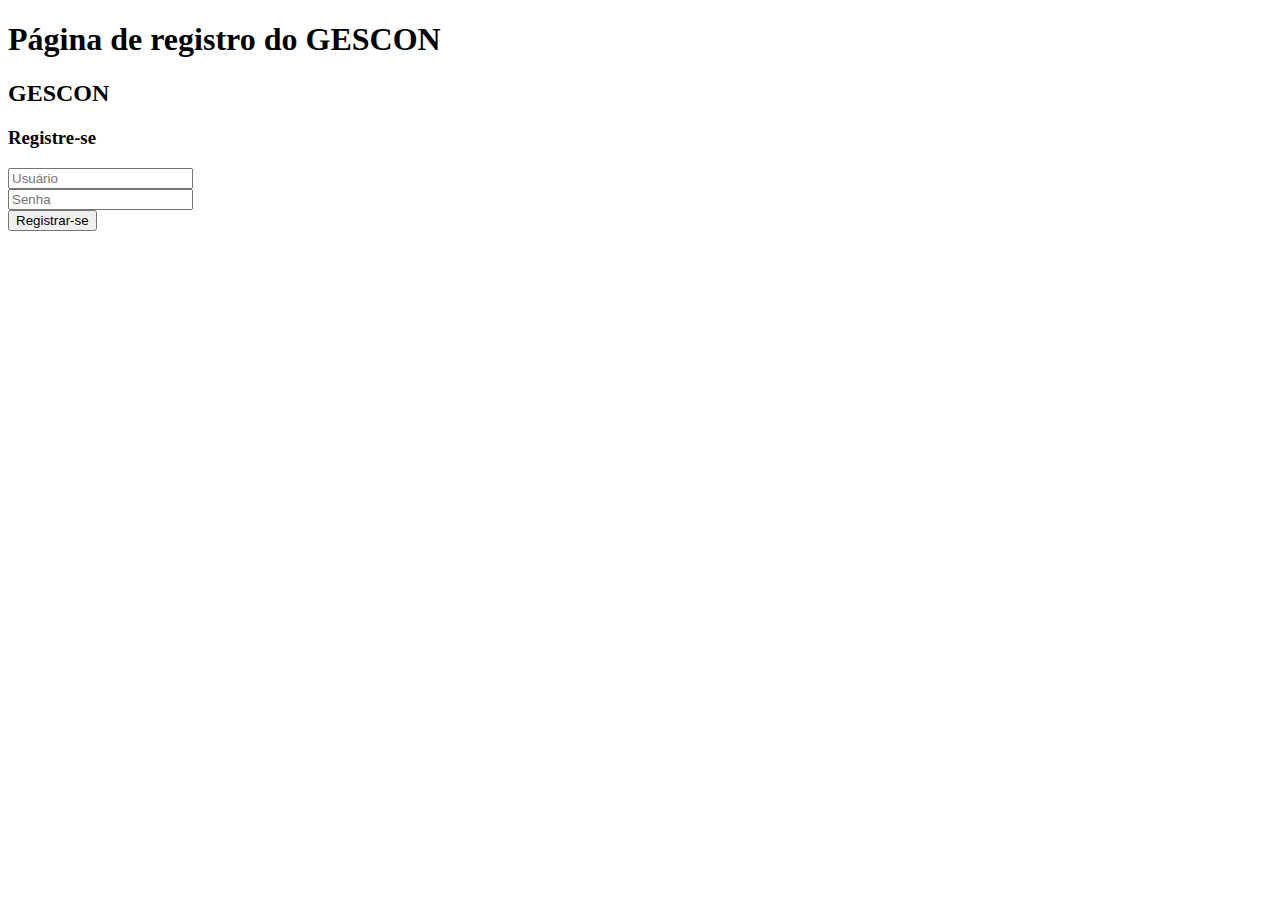
<file: target/classes/templates/reg.html>
<!DOCTYPE html>
<html lang="pt-BR" class="fundo" xmlns:th="http://www.thymeleaf.org">
  <head>
    <meta charset="UTF-8" />
    <meta name="viewport" content="width=device-width, initial-scale=1.0" />
    <title>Login GESCON</title>

    <link rel="preconnect"th:href="@{https://fonts.googleapis.com}" />
    <link rel="preconnect" th:href="@{https://fonts.gstatic.com}" crossorigin />
    <link th:href="@{https://fonts.googleapis.com/css2?family=Roboto:wght@400;500;700&display=swap}" rel="stylesheet" />

    <link rel="stylesheet" th:href="@{/login/css/fundo.css}" />

    <link rel="stylesheet" th:href="@{/login/css/pagina.css}" />

    <link rel="stylesheet" th:href="@{/login/css/titulo-principal.css}"/>

    <link rel="stylesheet" th:href="@{/login/css/formulario.css}"/>
    <link rel="stylesheet" th:href="@{/login/css/imagem.css}"/>
    <link rel="stylesheet" th:href="@{/login/css/titulo.css}"/>
    <link rel="stylesheet" th:href="@{/login/css/subtitulo.css}"/>
    <link rel="stylesheet" th:href="@{/login/css/formulario/botao-submit.css}"/>
    <link rel="stylesheet" th:href="@{/login/css/esqueci.css}"/>
    <link rel="stylesheet" th:href="@{/login/css/formulario/registrar.css}" />

    <link rel="stylesheet" th:href="@{/login/css/organizador-campos.css}"/>

    <link rel="stylesheet" th:href="@{/login/css/campo.css}"/>
    <link rel="stylesheet" th:href="@{/login/css/label-senha.css}"/>
    <link rel="stylesheet" th:href="@{/login/css/label-usuario.css}"/>

    <link rel="stylesheet" th:href="@{/login/css/auxiliar.css}"/>

    <link rel="stylesheet" th:href="@{/login/css/style.css}"/>
  </head>
  <body class="pagina">
    <h1 class="titulo_principal">Página de registro do GESCON</h1>
    <form action="/registro" method="post" th:object="${CadastroRequisicao}" class="formulario" id="formulario">
      <div class="imagem__formulario" aria-disabled="true"></div>
      <h2 class="titulo__formulario">GESCON</h2>
      <h3 class="subtitulo__formulario">Registre-se</h3>
      <div class="organizador_campos">
        <label for="usuario" class="campo" id="label_usuario">
          <div class="label_usuario__campo"></div>
          <div id="erro">
            <input type="text" name="login" id="usuario" placeholder="Usuário" /></div
        ></label>

        <label for="senha" class="campo" id="label_senha">
          <div class="label_senha__campo"></div>
          <div id="erro">
            <input type="password" name="password" id="senha" placeholder="Senha" /></div
        ></label>
      </div>
      <!-- <input type="submit" value="ENTRAR" class="botao_submit__formulario" id="botao_submit" /> -->
      <button type="submit" class="botao_submit__formulario" id="botao_submit">Registrar-se</button>
    </form>
  </body>
</html>
</file>
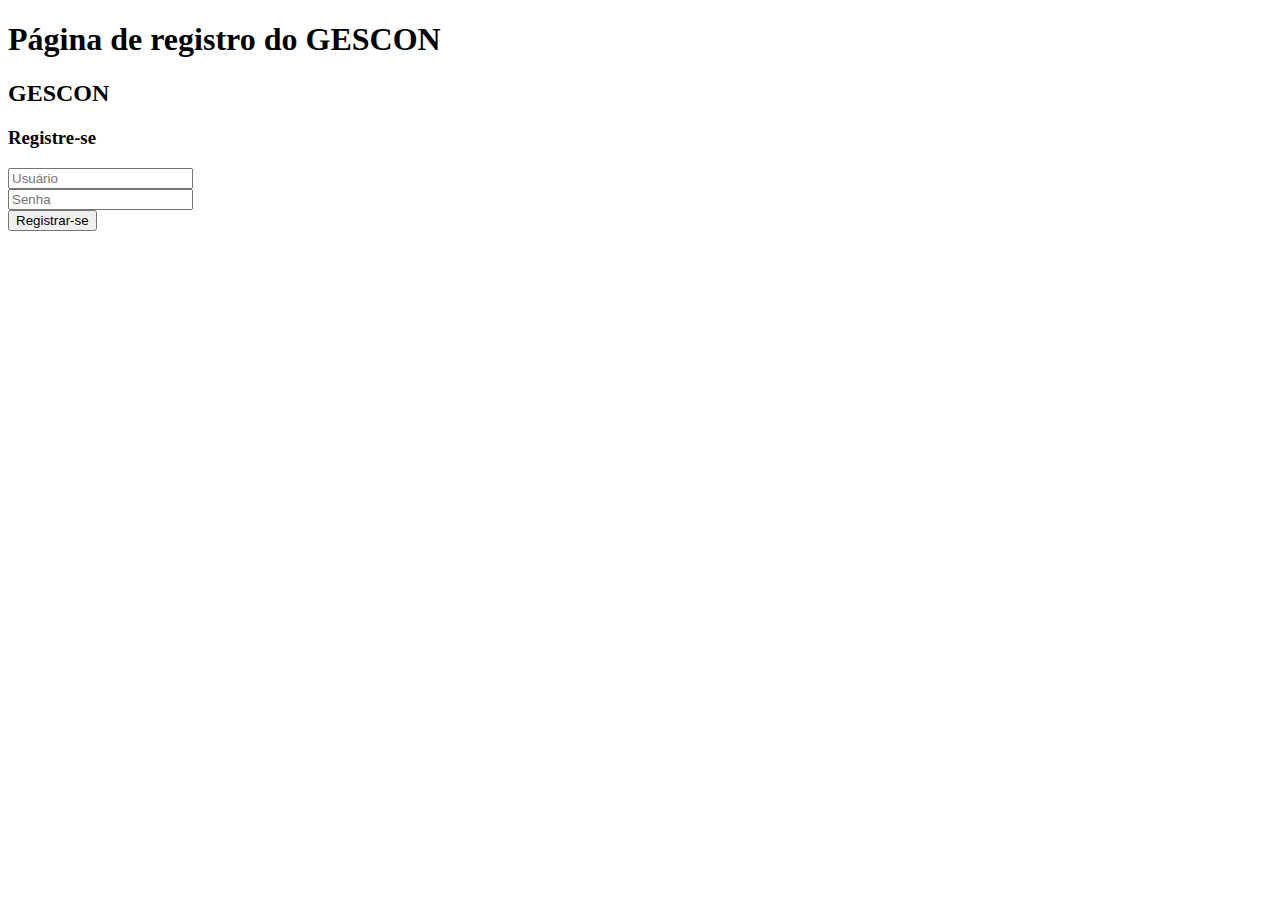
<file: target/classes/templates/registro.html>
<!DOCTYPE html>
<html lang="pt-BR" class="fundo" xmlns:th="http://www.thymeleaf.org">
  <head>
    <meta charset="UTF-8" />
    <meta name="viewport" content="width=device-width, initial-scale=1.0" />
    <title>Login GESCON</title>

    <link rel="preconnect"th:href="@{https://fonts.googleapis.com}" />
    <link rel="preconnect" th:href="@{https://fonts.gstatic.com}" crossorigin />
    <link th:href="@{https://fonts.googleapis.com/css2?family=Roboto:wght@400;500;700&display=swap}" rel="stylesheet" />

    <link rel="stylesheet" th:href="@{/login/css/fundo.css}" />

    <link rel="stylesheet" th:href="@{/login/css/pagina.css}" />

    <link rel="stylesheet" th:href="@{/login/css/titulo-principal.css}"/>

    <link rel="stylesheet" th:href="@{/login/css/formulario.css}"/>
    <link rel="stylesheet" th:href="@{/login/css/imagem.css}"/>
    <link rel="stylesheet" th:href="@{/login/css/titulo.css}"/>
    <link rel="stylesheet" th:href="@{/login/css/subtitulo.css}"/>
    <link rel="stylesheet" th:href="@{/login/css/formulario/botao-submit.css}"/>
    <link rel="stylesheet" th:href="@{/login/css/esqueci.css}"/>
    <link rel="stylesheet" th:href="@{/login/css/formulario/registrar.css}" />

    <link rel="stylesheet" th:href="@{/login/css/organizador-campos.css}"/>

    <link rel="stylesheet" th:href="@{/login/css/campo.css}"/>
    <link rel="stylesheet" th:href="@{/login/css/label-senha.css}"/>
    <link rel="stylesheet" th:href="@{/login/css/label-usuario.css}"/>

    <link rel="stylesheet" th:href="@{/login/css/auxiliar.css}"/>

    <link rel="stylesheet" th:href="@{/login/css/style.css}"/>
  </head>
  <body class="pagina">
    <h1 class="titulo_principal">Página de registro do GESCON</h1>
    <form action="/registro" method="post" th:object="${Cadastrorequisição}" class="formulario" id="formulario">
      <div class="imagem__formulario" aria-disabled="true"></div>
      <h2 class="titulo__formulario">GESCON</h2>
      <h3 class="subtitulo__formulario">Registre-se</h3>
      <div class="organizador_campos">
        <label for="usuario" class="campo" id="label_usuario">
          <div class="label_usuario__campo"></div>
          <div id="erro">
            <input type="text" name="login" id="usuario" placeholder="Usuário" /></div
        ></label>

        <label for="senha" class="campo" id="label_senha">
          <div class="label_senha__campo"></div>
          <div id="erro">
            <input type="password" name="password" id="senha" placeholder="Senha" /></div
        ></label>
      </div>
      <!-- <input type="submit" value="ENTRAR" class="botao_submit__formulario" id="botao_submit" /> -->
      <button type="submit" class="botao_submit__formulario" id="botao_submit">Registrar-se</button>
    </form>
  </body>
</html>
</file>
<file: css/fundo.css>
.fundo {
  position: relative;
}

.fundo::before {
  background-image: url(../img/1.jpg);
  background-repeat: no-repeat;
  background-size: cover;
  content: "";
  display: block;

  filter: blur(3px);

  height: 103%;
  left: -1%;
  position: fixed;
  top: 0;
  width: 101%;
  z-index: -2;

  -webkit-filter: blur(3px);
  -moz-filter: blur(3px);
  -o-filter: blur(3px);
  -ms-filter: blur(3px);
}
</file>
<file: css/pagina.css>
.pagina {
  display: flex;
  justify-content: center;
  height: 100vh;
  margin-top: auto;
  align-items: center;
}
</file>
<file: css/titulo-principal.css>
.titulo_principal {
  font-size: 0;
}
</file>
<file: css/formulario.css>
.formulario {
  align-items: center;
  background-color: #fff;
  box-shadow: 6px 0px 12px 0px rgba(0, 0, 0, 0.12);
  box-sizing: border-box;
  display: flex;
  flex-direction: column;
  max-width: 450px;
  padding: 2em;
  position: relative;
  width: 100%;
}

.formulario::before {
  background-color: #667eea;
  box-shadow: 0px 6px 12px 0px rgba(0, 0, 0, 0.12);
  content: "";
  display: block;
  height: 100%;
  position: absolute;
  transform: translate(10px, 10px);
  top: 0;
  width: 100%;
  z-index: -1;
}
</file>
<file: css/formulario/imagem.css>
.imagem__formulario {
  background-image: url(../../img/login.svg);
  background-repeat: no-repeat;
  background-size: cover;
  height: 50px;
  margin-bottom: 1em;
  width: 73px;
}
</file>
<file: css/formulario/titulo.css>
.titulo__formulario {
  color: #667eea;
  font-family: Roboto;
  font-size: 2em;
  font-style: normal;
  font-weight: 700;
  line-height: normal;
}
</file>
<file: css/formulario/subtitulo.css>
.subtitulo__formulario {
  color: #4a5568;
  font-family: Roboto;
  font-size: 1em;
  font-style: normal;
  font-weight: 400;
  margin-bottom: 1em;
  line-height: normal;
}
</file>
<file: css/formulario/botao-submit.css>
.botao_submit__formulario {
  background-color: #667eea;
  color: #fff;
  cursor: pointer;
  font-family: Roboto;
  font-size: 18px;
  font-style: normal;
  font-weight: 500;
  line-height: normal;
  margin-bottom: 1em;
  padding: 0.7em;
  width: 100%;
}

.botao_submit__formulario:hover {
  transition: all ease-in 0.1s;
  filter: brightness(1.1);
}
</file>
<file: css/formulario/esqueci.css>
.esqueci__formulario {
  color: #4a5568;
  font-family: Roboto;
  font-size: 16px;
  font-style: normal;
  font-weight: 400;
  line-height: normal;
  margin-bottom: 1em;
  text-decoration: none;
}
</file>
<file: css/formulario/registrar.css>
.registrar__formulario {
  border: 1px solid #4a5568;
  box-sizing: border-box;
  color: #4a5568;
  font-family: Roboto;

  font-style: normal;
  font-weight: 500;
  line-height: normal;
  display: block;
  padding: 0.7em;
  text-align: center;
  text-decoration: none;
  width: 100%;
}

.botao_submit__formulario:hover {
  transition: all ease-in 0.1s;
  filter: brightness(1.1);
}
</file>
<file: css/organizador-campos.css>
.organizador_campos {
  display: flex;
  flex-direction: column;
  width: 100%;
}

.organizador_campos input:hover {
  cursor: default;
}
</file>
<file: css/campo.css>
.campo {
  background-color: #edf2f7;
  box-shadow: 0px 1px 0px 0px rgba(102, 126, 234, 0.5);
  display: flex;
  gap: 0.5em;
  padding: 1em;
  margin-bottom: 1em;
}

/* box-shadow: 0px 2px 0px 0px rgb(243 0 58 / 50%); */
</file>
<file: css/campo/label-senha.css>
.label_senha__campo {
  width: 1em;
  background-image: url(../../img/senha.svg);
  background-repeat: no-repeat;
  background-size: cover;
}
</file>
<file: css/campo/label-usuario.css>
.label_usuario__campo {
  width: 1em;
  background-image: url(../../img/usuario.svg);
  background-repeat: no-repeat;
  background-size: cover;
}
</file>
<file: css/auxiliar.css>
.carregando::after {
  content: "";
  border: 2px solid transparent;
  border-top: 2px solid #fff;
  border-radius: 50%;
  width: 0.8em;
  height: 0.8em;
  animation: spin 2s linear infinite;
  position: absolute;
  margin-left: 6px;
}

@keyframes spin {
  0% {
    transform: rotate(0deg);
  }
  100% {
    transform: rotate(360deg);
  }
}

label.erro {
  box-shadow: 0px 2px 0px 0px #f3003a80;
}

#erro {
  position: relative;
}

#mensagemErro {
  position: absolute;
  left: 0;
  top: 1.45em;
  font-size: smaller;
  color: #f3003a9c;
}
</file>
<file: Tela de Cadastro e Consulta/assets/css/pagina/layout-pagina.css>
.pagina {
  display: flex;
  flex-direction: column;
  justify-content: center;
  align-items: center;
  padding: 2rem;
}
</file>
<file: Tela de Cadastro e Consulta/assets/css/background/background-poligono.css>
.pagina {
  background-image: url(../../imagens/background-poligono.svg);
  background-size: cover;
  background-repeat: no-repeat;
  padding: 2rem;
  animation: rotate 6s infinite alternate linear;
}

@keyframes rotate {
  0% {
    background-position: 0% 50%;
  }
}
</file>
<file: Tela de Cadastro e Consulta/assets/css/container/container-cadastro-consulta.css>
.container-cadastro, .container-consulta {
  width: fit-content;
  max-width: 700px;
  text-align: center;
  padding: 2rem;
  background-color: rgba(255, 255, 255, 0.8);
  border-radius: 1rem;
  box-shadow: 0 5px 15px rgba(0, 0, 0, 0.3);
  font-family: "Poppins", "sans-serif";
}
</file>
<file: Tela de Cadastro e Consulta/assets/css/container/cabecalho/cabecalho.css>
.cabecalho {
  border-bottom: 2px solid black;
  margin-bottom: 1.5rem;
}
</file>
<file: Tela de Cadastro e Consulta/assets/css/container/cabecalho/cabecalho__titulo.css>
.cabecalho__titulo {
  font-size: 3.5rem;
}
</file>
<file: Tela de Cadastro e Consulta/assets/css/container/cabecalho/cabecalho__subtitulo.css>
.cabecalho__subtitulo {
  font-size: 1.7rem;
  padding-bottom: 1rem;
  color: #1d649a;
}
</file>
<file: Tela de Cadastro e Consulta/assets/css/container/cabecalho/cabecalho__tipo-form.css>
.cabecalho__tipo-form {
  width: 100%;
  margin-bottom: 1rem;
  display: flex;
  justify-content: space-around;
}

.radio-label {
  font-size: 1.1rem;
  transition: all 0.3s;
}
</file>
<file: Tela de Cadastro e Consulta/assets/css/form/layout-form.css>
.form {
  width: 100%;
  display: flex;
  flex-direction: column;
  align-items: center;
}
</file>
<file: Tela de Cadastro e Consulta/assets/css/form/link.css>
.link {
  display: block;
  color: #1d649a;
  margin-top: .5rem;
  transition: all 0.3s;
}

.link:hover {
  font-weight: bold;
  letter-spacing: 1px;
}
</file>
<file: Tela de Cadastro e Consulta/assets/css/form/input/input.css>
.form__input {
  width: 100%;
  border: 2px solid #ccc;
  padding: 0.7rem 1rem;
  border-radius: 1rem;
  font-size: 1.05rem;
  margin-bottom: 1rem;
  transition: all 0.3s;
}

.form__input:hover {
  border: 2px solid #1d649a;
}
</file>
<file: Tela de Cadastro e Consulta/assets/css/form/input/botao.css>
.form__botao {
  width: 80%;
  padding: 1rem 1rem;
  background-color: #1d649a;
  border: 2px solid #ccc;
  border-radius: 1rem;
  font-size: 1.3rem;
  font-weight: bold;
  text-transform: uppercase;
  letter-spacing: 2px;
  color: #fff;
  cursor: pointer;
  transition: all 0.3s;
}

.form__botao:hover {
  border: 2px solid #1d649a;
  background-color: #fff;
  color: #1d649a;
}
</file>
<file: Tela de Cadastro e Consulta/assets/css/auxiliar.css>
@import url('https://fonts.googleapis.com/css2?family=Poppins:wght@300;400;600;700&family=Roboto&display=swap');
@import url('https://fonts.googleapis.com/css2?family=Cedarville+Cursive&family=Poppins:wght@300;400;600;700&family=Roboto&family=Satisfy&family=Ubuntu:wght@300;400;700&display=swap');

.hidden {
  display: none;
}
</file>
<file: Tela de Cadastro e Consulta/assets/css/media_queries.css>
@media (max-width: 745px) {
  /* .container-cadastro, .container-consulta, .container-menu {
    max-width: 400px;
  } */

  .menu__item {
    width: 170px;
  }

  .item-image {
    width: 100px;
  }
}

@media (max-width: 490px){
  .menu__item {
    flex-direction: row;
    gap: 3rem;
    height: 100px;
  }

  .item-image {
    width: 50px;
  }
}
</file>
<file: Tela de Cadastro e Consulta/assets/css/form/input/select-box.css>
.form__select-box {
  width: 80%;
  border: 2px solid #ccc;
  padding: .5rem 1rem;
  border-radius: 1rem;
  font-size: 1.05rem;
  margin-bottom: 1rem;
  transition: all 0.3s;
}

.form__select-box:focus {
  border: 2px solid #1d649a;
}
</file>
<file: Tela de Cadastro e Consulta/assets/css/form/input/input-contas.css>
.input-contas {
  height: 250px;
  overflow-y: auto;
  margin-bottom: 1rem;
}
</file>
<file: Tela de Cadastro e Consulta/assets/css/resultado/container-resultado.css>
.container-resultado {
  text-align: center;
  border-radius: 2rem;
}
</file>
<file: Tela de Cadastro e Consulta/assets/css/resultado/resultado.css>
.resultado {
  background-color: #ccc;
  padding: 1.5rem;
  border-radius: 1rem;
  text-align: left;
  margin-bottom: 1.5rem;
}
</file>
<file: Tela de Cadastro e Consulta/assets/css/resultado/resultado__titulo.css>
.container-resultado .cabecalho__titulo {
  text-align: center;
  font-size: 2.5rem;
  color: #1d649a;
}

.container-resultado .cabecalho {
  background-color: #ccc;
}
</file>
<file: Tela de Cadastro e Consulta/assets/css/resultado/resultado__info.css>
.info-label {
  font-size: 1rem;
  font-weight: bold;
}

.resultado__info {
  font-size: 1.1rem;
  font-weight: normal;
  letter-spacing: 1px;
}
</file>
<file: Tela de Cadastro e Consulta/assets/css/background/background-ondas.css>
.pagina {
  background-image: url(../../imagens/background-ondas.svg);
  background-size: cover;
  background-repeat: no-repeat;
}
</file>
<file: Tela de Cadastro e Consulta/assets/css/container/container-menu.css>
.container-menu {
  width: fit-content;
  max-width: 700px;
  text-align: center;
  padding: 2rem;
  background-color: rgba(255, 255, 255, 0.3);
  backdrop-filter: blur(1rem);
  border-radius: 1rem;
  box-shadow: 0 5px 15px rgba(0, 0, 0, 0.3);
  font-family: "Poppins", "sans-serif";
}
</file>
<file: Tela de Cadastro e Consulta/assets/css/menu/menu.css>
.menu {
  width: 100%;
  display: flex;
  flex-wrap: wrap;
  gap: 1rem;
  justify-content: center;
}
</file>
<file: Tela de Cadastro e Consulta/assets/css/container/container__titulo.css>
.container__titulo {
  font-family: "Cedarville Cursive", "Cursive";
  font-size: 5rem;
  color: #1d649a;
}
</file>
<file: Tela de Cadastro e Consulta/assets/css/menu/menu__item.css>
.menu__item {
  width: 250px;
  display: flex;
  flex-grow: 1;
  flex-direction: column;
  align-items: center;
  padding: 1rem;
  color: black;
  background-color: rgba(255, 255, 255, 0.2);
  border-radius: .5rem;
  font-size: 1.4rem;
  cursor: pointer;
  transition: all 0.3s;
}

.menu__item:hover {
  background-color: rgba(255, 255, 255, 0.7);
  box-shadow: 0 3px 6px rgba(0, 0, 0, 0.2);
}

.item-image {
  width: 150px;
}
</file>
<file: css/style.css>
/*! normalize.css v8.0.1 | MIT License | github.com/necolas/normalize.css */
html {
  line-height: 1.15;
  -webkit-text-size-adjust: 100%;
  font-family: "Roboto", sans-serif;
}
body {
  margin: 0;
}

body::before {
  background-color: #0063fa;
  content: "";
  display: block;
  height: 100%;
  opacity: 0.3;
  position: fixed;
  width: 100%;
  z-index: -2;
}

main {
  display: block;
}
h1 {
  font-size: 2em;
  margin: 0.67em 0;
}
h2 {
  margin: 0;
}
h3 {
  margin: 0;
}
hr {
  box-sizing: content-box;
  height: 0;
  overflow: visible;
}
pre {
  font-family: monospace, monospace;
  font-size: 1em;
}
a {
  background-color: transparent;
}
abbr[title] {
  border-bottom: none;
  text-decoration: underline;
  text-decoration: underline dotted;
}
b,
strong {
  font-weight: bolder;
}
code,
kbd,
samp {
  font-family: monospace, monospace;
  font-size: 1em;
}
small {
  font-size: 80%;
}
sub,
sup {
  font-size: 75%;
  line-height: 0;
  position: relative;
  vertical-align: baseline;
}
sub {
  bottom: -0.25em;
}
sup {
  top: -0.5em;
}
img {
  border-style: none;
}
button,
input,
optgroup,
select,
textarea {
  font-family: inherit;
  font-size: 100%;
  line-height: 1.15;
  margin: 0;
}
button,
input {
  overflow: visible;
}
input {
  background-color: transparent;
  border: none;
  outline: none;
}
button,
select {
  text-transform: none;
}
[type="button"],
[type="reset"],
[type="submit"],
button {
  -webkit-appearance: button;
}
[type="button"]::-moz-focus-inner,
[type="reset"]::-moz-focus-inner,
[type="submit"]::-moz-focus-inner,
button::-moz-focus-inner {
  border-style: none;
  padding: 0;
}
[type="button"]:-moz-focusring,
[type="reset"]:-moz-focusring,
[type="submit"]:-moz-focusring,
button:-moz-focusring {
  outline: 1px dotted ButtonText;
}
fieldset {
  padding: 0.35em 0.75em 0.625em;
}
legend {
  box-sizing: border-box;
  color: inherit;
  display: table;
  max-width: 100%;
  padding: 0;
  white-space: normal;
}
progress {
  vertical-align: baseline;
}
textarea {
  overflow: auto;
}
[type="checkbox"],
[type="radio"] {
  box-sizing: border-box;
  padding: 0;
}
[type="number"]::-webkit-inner-spin-button,
[type="number"]::-webkit-outer-spin-button {
  height: auto;
}
[type="search"] {
  -webkit-appearance: textfield;
  outline-offset: -2px;
}
[type="search"]::-webkit-search-decoration {
  -webkit-appearance: none;
}
::-webkit-file-upload-button {
  -webkit-appearance: button;
  font: inherit;
}
details {
  display: block;
}
summary {
  display: list-item;
}
template {
  display: none;
}
[hidden] {
  display: none;
}
/*# sourceMappingURL=normalize.min.css.map */
</file>
